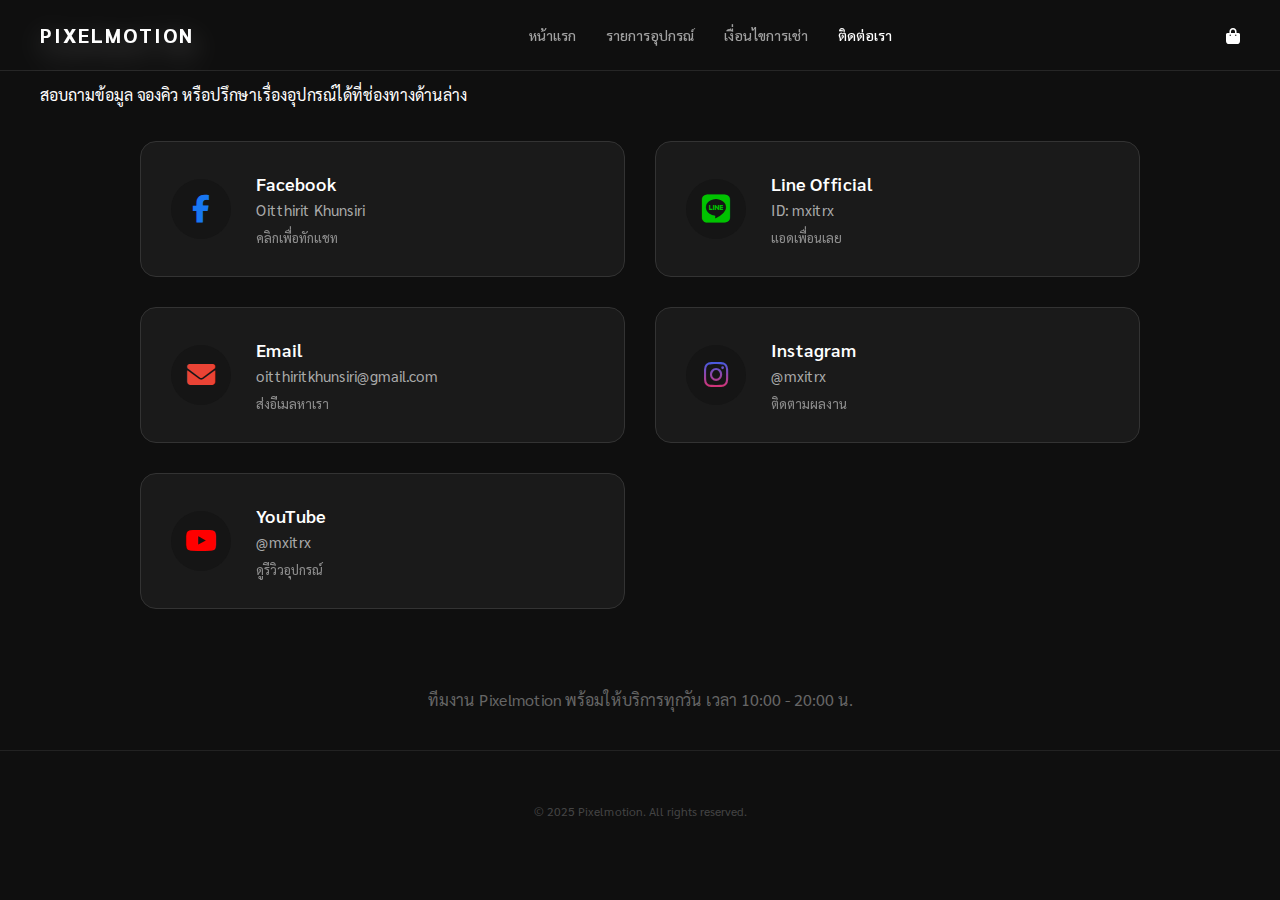
<file: contact.html>
<!DOCTYPE html>
<html lang="th">
<head>
    <meta charset="UTF-8">
    <meta name="viewport" content="width=device-width, initial-scale=1.0">
    <title>ติดต่อเรา - Pixelmotion</title>
    <link href="https://fonts.googleapis.com/css2?family=Sarabun:wght@300;400;500;600;700&display=swap" rel="stylesheet">
    <link rel="stylesheet" href="https://cdnjs.cloudflare.com/ajax/libs/font-awesome/6.4.0/css/all.min.css">
    <link rel="stylesheet" href="style.css">
</head>
<body>

    <nav class="navbar">
        <div class="nav-container">
            <a href="index.html" class="logo">PIXELMOTION</a>
            <div class="nav-links">
                <a href="index.html">หน้าแรก</a>
                <a href="inventory.html">รายการอุปกรณ์</a>
                <a href="terms.html">เงื่อนไขการเช่า</a>
                <a href="contact.html" class="active">ติดต่อเรา</a>
            </div>
            <div class="nav-actions">
                <a href="cart.html" class="icon-btn"><i class="fas fa-shopping-bag"></i></a>
            </div>
        </div>
    </nav>

    <header class="page-header">
        <div class="container">
            <h1>Contact Us</h1>
            <p>สอบถามข้อมูล จองคิว หรือปรึกษาเรื่องอุปกรณ์ได้ที่ช่องทางด้านล่าง</p>
        </div>
    </header>

    <div class="container main-content">
        
        <div class="contact-grid-center">
            
            <a href="https://www.facebook.com/Oitthirit.Khunsiri" target="_blank" class="contact-card-large facebook">
                <div class="card-icon"><i class="fab fa-facebook-f"></i></div>
                <div class="card-details">
                    <h3>Facebook</h3>
                    <p>Oitthirit Khunsiri</p>
                    <span class="link-text">คลิกเพื่อทักแชท</span>
                </div>
            </a>

            <a href="http://line.me/ti/p/~mxitrx" target="_blank" class="contact-card-large line">
                <div class="card-icon"><i class="fab fa-line"></i></div>
                <div class="card-details">
                    <h3>Line Official</h3>
                    <p>ID: mxitrx</p>
                    <span class="link-text">แอดเพื่อนเลย</span>
                </div>
            </a>

            <a href="mailto:oitthiritkhunsiri@gmail.com" class="contact-card-large email">
                <div class="card-icon"><i class="fas fa-envelope"></i></div>
                <div class="card-details">
                    <h3>Email</h3>
                    <p>oitthiritkhunsiri@gmail.com</p>
                    <span class="link-text">ส่งอีเมลหาเรา</span>
                </div>
            </a>

            <a href="https://www.instagram.com/mxitrx/" target="_blank" class="contact-card-large instagram">
                <div class="card-icon"><i class="fab fa-instagram"></i></div>
                <div class="card-details">
                    <h3>Instagram</h3>
                    <p>@mxitrx</p>
                    <span class="link-text">ติดตามผลงาน</span>
                </div>
            </a>

             <a href="https://www.youtube.com/@mxitrx" target="_blank" class="contact-card-large youtube">
                <div class="card-icon"><i class="fab fa-youtube"></i></div>
                <div class="card-details">
                    <h3>YouTube</h3>
                    <p>@mxitrx</p>
                    <span class="link-text">ดูรีวิวอุปกรณ์</span>
                </div>
            </a>

        </div>

        <div style="text-align: center; margin-top: 60px; color: #666;">
            <p>ทีมงาน Pixelmotion พร้อมให้บริการทุกวัน เวลา 10:00 - 20:00 น.</p>
        </div>

    </div>

    <footer class="site-footer">
        <p>&copy; 2025 Pixelmotion. All rights reserved.</p>
    </footer>

    <script src="script.js"></script>
</body>
</html>
</file>
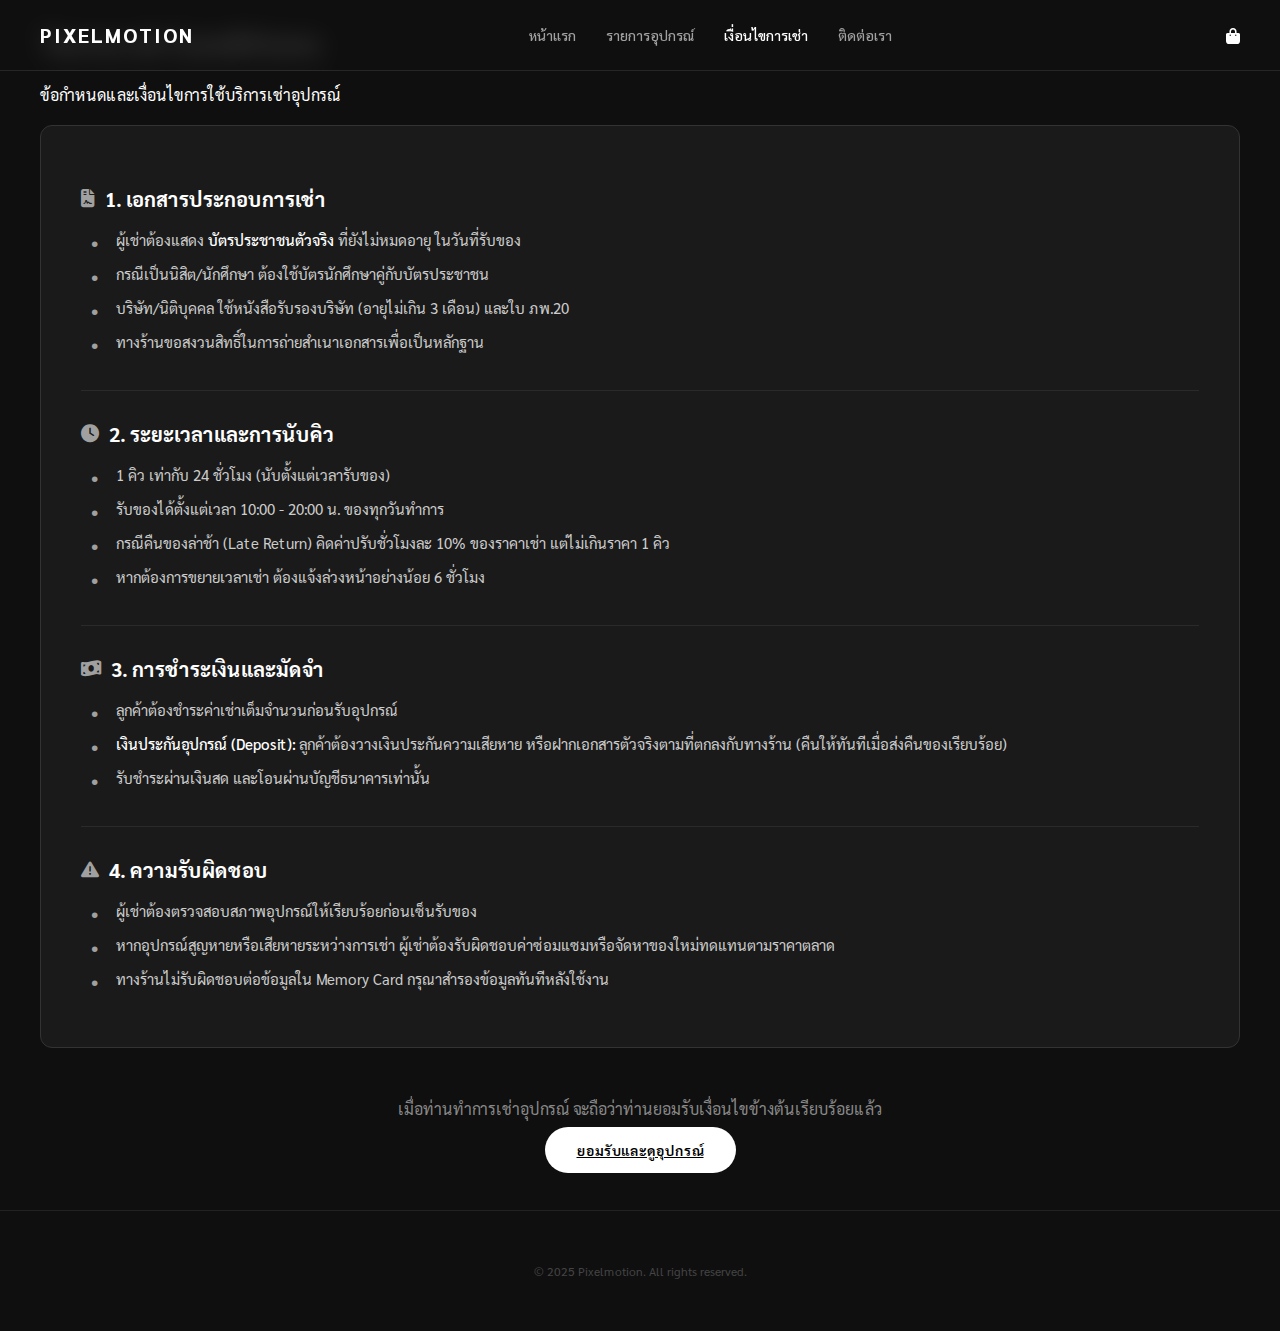
<file: terms.html>
<!DOCTYPE html>
<html lang="th">
<head>
    <meta charset="UTF-8">
    <meta name="viewport" content="width=device-width, initial-scale=1.0">
    <title>เงื่อนไขการเช่า - Pixelmotion</title>
    <link href="https://fonts.googleapis.com/css2?family=Sarabun:wght@300;400;500;600;700&display=swap" rel="stylesheet">
    <link rel="stylesheet" href="https://cdnjs.cloudflare.com/ajax/libs/font-awesome/6.4.0/css/all.min.css">
    <link rel="stylesheet" href="style.css">
</head>
<body>

    <nav class="navbar">
        <div class="nav-container">
            <a href="index.html" class="logo">PIXELMOTION</a>
            <div class="nav-links">
                <a href="index.html">หน้าแรก</a>
                <a href="index.html#inventory">รายการอุปกรณ์</a>
                <a href="terms.html" class="active">เงื่อนไขการเช่า</a>
                <a href="contact.html">ติดต่อเรา</a>
            </div>
            <div class="nav-actions">
                <a href="cart.html" class="icon-btn"><i class="fas fa-shopping-bag"></i></a>
            </div>
        </div>
    </nav>

    <header class="page-header">
        <div class="container">
            <h1>Terms & Conditions</h1>
            <p>ข้อกำหนดและเงื่อนไขการใช้บริการเช่าอุปกรณ์</p>
        </div>
    </header>

    <div class="container main-content narrow-container">
        
        <div class="terms-box">
            <div class="terms-section">
                <h3><i class="fas fa-file-contract"></i> 1. เอกสารประกอบการเช่า</h3>
                <ul>
                    <li>ผู้เช่าต้องแสดง <strong>บัตรประชาชนตัวจริง</strong> ที่ยังไม่หมดอายุ ในวันที่รับของ</li>
                    <li>กรณีเป็นนิสิต/นักศึกษา ต้องใช้บัตรนักศึกษาคู่กับบัตรประชาชน</li>
                    <li>บริษัท/นิติบุคคล ใช้หนังสือรับรองบริษัท (อายุไม่เกิน 3 เดือน) และใบ ภพ.20</li>
                    <li>ทางร้านขอสงวนสิทธิ์ในการถ่ายสำเนาเอกสารเพื่อเป็นหลักฐาน</li>
                </ul>
            </div>

            <div class="terms-section">
                <h3><i class="fas fa-clock"></i> 2. ระยะเวลาและการนับคิว</h3>
                <ul>
                    <li>1 คิว เท่ากับ 24 ชั่วโมง (นับตั้งแต่เวลารับของ)</li>
                    <li>รับของได้ตั้งแต่เวลา 10:00 - 20:00 น. ของทุกวันทำการ</li>
                    <li>กรณีคืนของล่าช้า (Late Return) คิดค่าปรับชั่วโมงละ 10% ของราคาเช่า แต่ไม่เกินราคา 1 คิว</li>
                    <li>หากต้องการขยายเวลาเช่า ต้องแจ้งล่วงหน้าอย่างน้อย 6 ชั่วโมง</li>
                </ul>
            </div>

            <div class="terms-section">
                <h3><i class="fas fa-money-bill-wave"></i> 3. การชำระเงินและมัดจำ</h3>
                <ul>
                    <li>ลูกค้าต้องชำระค่าเช่าเต็มจำนวนก่อนรับอุปกรณ์</li>
                    <li><strong>เงินประกันอุปกรณ์ (Deposit):</strong> ลูกค้าต้องวางเงินประกันความเสียหาย หรือฝากเอกสารตัวจริงตามที่ตกลงกับทางร้าน (คืนให้ทันทีเมื่อส่งคืนของเรียบร้อย)</li>
                    <li>รับชำระผ่านเงินสด และโอนผ่านบัญชีธนาคารเท่านั้น</li>
                </ul>
            </div>

            <div class="terms-section">
                <h3><i class="fas fa-exclamation-triangle"></i> 4. ความรับผิดชอบ</h3>
                <ul>
                    <li>ผู้เช่าต้องตรวจสอบสภาพอุปกรณ์ให้เรียบร้อยก่อนเซ็นรับของ</li>
                    <li>หากอุปกรณ์สูญหายหรือเสียหายระหว่างการเช่า ผู้เช่าต้องรับผิดชอบค่าซ่อมแซมหรือจัดหาของใหม่ทดแทนตามราคาตลาด</li>
                    <li>ทางร้านไม่รับผิดชอบต่อข้อมูลใน Memory Card กรุณาสำรองข้อมูลทันทีหลังใช้งาน</li>
                </ul>
            </div>
        </div>

        <div class="action-area" style="text-align: center; margin-top: 50px; margin-bottom: 50px;">
            <p style="color: #888; margin-bottom: 20px;">เมื่อท่านทำการเช่าอุปกรณ์ จะถือว่าท่านยอมรับเงื่อนไขข้างต้นเรียบร้อยแล้ว</p>
            <a href="index.html" class="btn-primary">ยอมรับและดูอุปกรณ์</a>
        </div>

    </div>

    <footer class="site-footer">
        <p>&copy; 2025 Pixelmotion. All rights reserved.</p>
    </footer>

    <script src="script.js"></script>
</body>
</html>
</file>
<file: style.css>
:root {
    /* Color Palette */
    --bg-body: #0f0f0f;      /* ดำเทาเข้มมาก */
    --bg-card: #1a1a1a;      /* ดำเทา */
    --bg-card-hover: #252525;
    --text-primary: #ffffff;
    --text-secondary: #a0a0a0;
    --accent: #ffffff;       /* สีขาวสำหรับจุดเด่น */
    --border: #333333;
    
    /* Status Colors */
    --status-avail: #4ade80; /* เขียวพาสเทล */
    --status-low: #fbbf24;   /* เหลืองทอง */
    --status-out: #f87171;   /* แดง */

    /* Effects */
    --shadow-card: 0 10px 30px -10px rgba(0,0,0,0.5);
    --glass-bg: rgba(15, 15, 15, 0.8);
    --glass-border: 1px solid rgba(255, 255, 255, 0.1);
}

body {
    font-family: 'Sarabun', sans-serif;
    background-color: var(--bg-body);
    color: var(--text-primary);
    margin: 0;
    padding: 0;
    -webkit-font-smoothing: antialiased;
}

/* --- Navbar --- */
.navbar {
    position: fixed;
    top: 0; left: 0; right: 0;
    height: 70px;
    background: var(--glass-bg);
    backdrop-filter: blur(12px);
    border-bottom: var(--glass-border);
    z-index: 1000;
    display: flex;
    align-items: center;
    justify-content: center;
}

.nav-container {
    width: 100%;
    max-width: 1200px;
    padding: 0 24px;
    display: flex;
    justify-content: space-between;
    align-items: center;
}

.logo {
    font-size: 20px;
    font-weight: 800;
    letter-spacing: 2px;
    color: var(--text-primary);
    text-decoration: none;
    text-transform: uppercase;
}

.nav-links {
    display: flex;
    gap: 30px;
}

.nav-links a {
    color: var(--text-secondary);
    text-decoration: none;
    font-size: 14px;
    font-weight: 500;
    transition: 0.3s;
}

.nav-links a:hover, .nav-links a.active {
    color: var(--text-primary);
}

.nav-actions {
    display: flex;
    gap: 15px;
    align-items: center;
}

.icon-btn {
    background: none;
    border: none;
    color: var(--text-primary);
    cursor: pointer;
    font-size: 16px;
}

.btn-primary-small {
    background: var(--text-primary);
    color: var(--bg-body);
    border: none;
    padding: 6px 16px;
    border-radius: 4px;
    font-size: 12px;
    font-weight: 600;
    cursor: pointer;
    transition: 0.3s;
}
.btn-primary-small:hover { opacity: 0.9; }

/* --- Hero Section --- */
.hero {
    height: 500px;
    position: relative;
    display: flex;
    align-items: center;
    justify-content: center;
    text-align: center;
    background-image: url('https://images.unsplash.com/photo-1492691527719-9d1e07e534b4?ixlib=rb-1.2.1&auto=format&fit=crop&w=1920&q=80');
    background-size: cover;
    background-position: center;
    margin-bottom: 60px;
}

.hero-overlay {
    position: absolute;
    inset: 0;
    background: linear-gradient(to bottom, rgba(15,15,15,0.3), var(--bg-body));
}

.hero-content {
    position: relative;
    z-index: 2;
    max-width: 700px;
    padding: 0 20px;
    margin-top: 40px;
}

.hero-subtitle {
    display: block;
    font-size: 12px;
    letter-spacing: 4px;
    color: var(--text-secondary);
    margin-bottom: 15px;
    text-transform: uppercase;
}

.hero h1 {
    font-size: 48px;
    font-weight: 700;
    margin: 0 0 20px 0;
    line-height: 1.2;
}

.hero p {
    color: #cccccc;
    font-size: 16px;
    margin-bottom: 30px;
    font-weight: 300;
}

.btn-primary {
    background-color: var(--text-primary);
    color: #000;
    padding: 14px 32px;
    border: none;
    border-radius: 50px; /* ปุ่มมน */
    font-size: 14px;
    font-weight: 600;
    cursor: pointer;
    transition: transform 0.2s;
}

.btn-primary:hover {
    transform: translateY(-2px);
    box-shadow: 0 5px 15px rgba(255,255,255,0.2);
}

/* --- Content --- */
.container { max-width: 1200px; margin: 0 auto; padding: 0 24px; }

.section-header {
    margin-bottom: 40px;
    border-left: 3px solid var(--text-primary);
    padding-left: 20px;
}
.section-header h2 { margin: 0; font-size: 24px; font-weight: 600; }
.section-header p { margin: 5px 0 0 0; color: var(--text-secondary); font-size: 14px; }

/* --- Grid & Cards --- */
.inventory-grid {
    display: grid;
    grid-template-columns: repeat(auto-fill, minmax(260px, 1fr));
    gap: 30px;
    margin-bottom: 80px;
}

.item-card {
    background-color: var(--bg-card);
    border-radius: 12px;
    overflow: hidden;
    cursor: pointer;
    transition: all 0.4s ease;
    border: 1px solid transparent;
}

.item-card:hover {
    background-color: var(--bg-card-hover);
    transform: translateY(-8px);
    box-shadow: var(--shadow-card);
    border-color: #333;
}

.card-image-container {
    height: 200px;
    background: #000;
    position: relative;
    overflow: hidden;
}

.card-image-container img {
    width: 100%; height: 100%; object-fit: cover;
    opacity: 0.8; transition: 0.5s;
}

.item-card:hover img { opacity: 1; transform: scale(1.05); }

/* Overlay on Hover */
.card-overlay {
    position: absolute; inset: 0;
    background: rgba(0,0,0,0.4);
    display: flex; align-items: center; justify-content: center;
    opacity: 0; transition: 0.3s;
}
.item-card:hover .card-overlay { opacity: 1; }

.view-btn {
    color: #fff; border: 1px solid #fff;
    padding: 8px 20px; border-radius: 30px;
    font-size: 12px; text-transform: uppercase; letter-spacing: 1px;
}

.out-of-stock-overlay {
    position: absolute; inset: 0;
    background: rgba(0,0,0,0.7);
    display: flex; align-items: center; justify-content: center;
    color: #fff; font-weight: 700; letter-spacing: 2px; font-size: 14px;
}

.card-content { padding: 20px; }

.card-top { display: flex; justify-content: space-between; margin-bottom: 8px; }
.item-code { font-size: 10px; color: var(--text-secondary); letter-spacing: 1px; text-transform: uppercase; }

.status-dot { width: 8px; height: 8px; border-radius: 50%; display: inline-block; }
.status-available { background: var(--status-avail); box-shadow: 0 0 5px var(--status-avail); }
.status-low { background: var(--status-low); }
.status-out { background: var(--status-out); }

.item-name {
    font-size: 16px; font-weight: 500; margin: 0 0 15px 0;
    line-height: 1.4; color: var(--text-primary);
}

.item-footer {
    display: flex; justify-content: space-between; align-items: center;
    padding-top: 15px; border-top: 1px solid #2a2a2a;
}
.stock-info { font-size: 12px; color: var(--text-secondary); display: flex; align-items: center; gap: 5px; }
.price-tag { font-size: 16px; font-weight: 700; color: var(--text-primary); }
.price-tag small { font-size: 12px; font-weight: 400; color: var(--text-secondary); }


/* --- Modal (Redesigned) --- */
.modal-overlay {
    position: fixed; inset: 0;
    background: rgba(0,0,0,0.85);
    backdrop-filter: blur(8px);
    z-index: 2000;
    display: flex; justify-content: center; align-items: center;
    opacity: 0; visibility: hidden; transition: 0.3s;
}
.modal-overlay.active { opacity: 1; visibility: visible; }

.modal-container {
    background: #151515; width: 90%; max-width: 900px;
    border-radius: 16px; overflow: hidden;
    position: relative; box-shadow: 0 25px 50px -12px rgba(0,0,0,0.7);
    border: 1px solid #333; transform: scale(0.95); transition: 0.3s cubic-bezier(0.34, 1.56, 0.64, 1);
}
.modal-overlay.active .modal-container { transform: scale(1); }

.modal-grid { display: flex; }
.modal-image-col { flex: 4; background: #000; display: flex; align-items: center; overflow: hidden;}
.modal-image-col img { width: 100%; height: 100%; object-fit: cover; }
.modal-content-col { flex: 5; padding: 40px; position: relative; display: flex; flex-direction: column; }

.modal-close-btn {
    position: absolute; top: 20px; right: 20px;
    background: none; border: none; color: #666; font-size: 24px; cursor: pointer; transition: 0.2s;
    z-index: 10;
}
.modal-close-btn:hover { color: #fff; }

.modal-header { display: flex; justify-content: space-between; align-items: center; margin-bottom: 10px; }
#modal-code { color: #666; font-size: 12px; letter-spacing: 1px; }

.status-pill {
    padding: 4px 12px; border-radius: 20px;
    font-size: 10px; font-weight: 700; text-transform: uppercase; letter-spacing: 0.5px;
}
.st-available { background: rgba(74, 222, 128, 0.1); color: #4ade80; border: 1px solid rgba(74, 222, 128, 0.2); }
.st-low { background: rgba(251, 191, 36, 0.1); color: #fbbf24; border: 1px solid rgba(251, 191, 36, 0.2); }
.st-out { background: rgba(248, 113, 113, 0.1); color: #f87171; border: 1px solid rgba(248, 113, 113, 0.2); }

#modal-title { font-size: 28px; margin: 0 0 10px 0; font-weight: 600; line-height: 1.2; }
.modal-price { font-size: 16px; color: var(--text-secondary); margin: 0; }
.modal-price span { color: #fff; font-weight: 600; }

.divider { height: 1px; background: #2a2a2a; margin: 25px 0; }

.items-box h4 { margin: 0 0 15px 0; color: #fff; font-weight: 500; font-size: 14px; }
.styled-list { padding: 0; margin: 0; list-style: none; }
.styled-list li {
    padding: 8px 0; border-bottom: 1px solid #222; color: #bbb; font-size: 14px;
    display: flex; align-items: center;
}
.styled-list li::before { content: "•"; color: #444; margin-right: 10px; }
.styled-list li:last-child { border: none; }

.modal-actions { margin-top: auto; padding-top: 30px; }
.full-width { width: 100%; border-radius: 8px; font-size: 16px; padding: 16px; }

.site-footer { text-align: center; padding: 40px; color: #444; font-size: 12px; border-top: 1px solid #222; margin-top: 40px; }

/* Mobile Responsive */
@media (max-width: 768px) {
    .nav-links, .nav-actions { display: none; } /* ซ่อนเมนูสำหรับมือถือ (Simplified) */
    .hero h1 { font-size: 32px; }
    .modal-grid { flex-direction: column; }
    .modal-image-col { height: 250px; flex: none; }
    .modal-content-col { padding: 25px; }
}

/* --- Terms & Conditions Page --- */
.terms-box {
    background-color: var(--bg-card);
    border: 1px solid #333;
    border-radius: 12px;
    padding: 40px;
    margin-top: 20px;
}

.terms-section {
    margin-bottom: 30px;
    border-bottom: 1px solid #2a2a2a;
    padding-bottom: 20px;
}

.terms-section:last-child {
    border-bottom: none;
    margin-bottom: 0;
    padding-bottom: 0;
}

.terms-section h3 {
    color: var(--text-primary);
    font-size: 20px;
    margin-bottom: 15px;
    display: flex;
    align-items: center;
    gap: 10px;
}

.terms-section h3 i {
    color: var(--text-secondary); /* หรือจะใช้สีทอง/สีแบรนด์ก็ได้ */
    font-size: 18px;
}

.terms-section ul {
    list-style: none;
    padding-left: 10px;
}

.terms-section ul li {
    position: relative;
    padding-left: 25px;
    margin-bottom: 10px;
    color: #ccc;
    font-size: 15px;
    line-height: 1.6;
}

.terms-section ul li::before {
    content: "•";
    color: var(--text-secondary); /* สีจุด Bullet */
    font-weight: bold;
    font-size: 20px;
    position: absolute;
    left: 0;
    top: -2px;
}
.terms-section ul li strong {
    color: #fff;
    font-weight: 500;
}

/* ปรับ Responsive สำหรับมือถือ */
@media (max-width: 768px) {
    .terms-box {
        padding: 20px;
    }
}

/* ============================
   INVENTORY PAGE LAYOUT
   ============================ */

.inventory-layout {
    display: grid;
    grid-template-columns: 250px 1fr; /* ซ้าย 250px ขวาเต็มที่เหลือ */
    gap: 40px;
    align-items: start;
}

/* Sidebar Filters */
.sidebar-filters {
    background: var(--bg-card);
    border: 1px solid #333;
    border-radius: 12px;
    padding: 25px;
    position: sticky;
    top: 100px; /* วิ่งตามลงมาเมื่อเลื่อนจอ */
}

.filter-group { margin-bottom: 30px; }
.filter-group:last-child { margin-bottom: 0; }
.filter-group h3 {
    font-size: 16px; margin-bottom: 15px;
    color: #fff; text-transform: uppercase; letter-spacing: 1px;
}

.category-list { list-style: none; padding: 0; margin: 0; }
.category-list li {
    padding: 10px 15px;
    margin-bottom: 5px;
    cursor: pointer;
    border-radius: 6px;
    color: var(--text-secondary);
    transition: 0.2s;
    font-size: 14px;
}
.category-list li:hover { background: #222; color: #fff; }
.category-list li.active {
    background: var(--text-primary);
    color: #000;
    font-weight: 600;
}

/* Checkbox Style */
.checkbox-wrapper label {
    display: block; margin-bottom: 10px;
    color: #ccc; font-size: 14px; cursor: pointer;
}
.checkbox-wrapper input { margin-right: 10px; accent-color: #fff; }

/* Toolbar (Search & Sort) */
.toolbar {
    display: flex; justify-content: space-between; gap: 20px;
    margin-bottom: 30px;
}
.search-box {
    flex-grow: 1; position: relative;
}
.search-box input {
    width: 100%;
    padding: 12px 12px 12px 45px; /* เว้นที่ให้ไอคอน */
    background: #111; border: 1px solid #333;
    border-radius: 50px; color: #fff;
    font-family: 'Sarabun';
    box-sizing: border-box;
}
.search-box i {
    position: absolute; left: 18px; top: 50%; transform: translateY(-50%);
    color: #666;
}
.search-box input:focus { outline: none; border-color: #fff; }

.sort-box select {
    padding: 12px 20px;
    background: var(--bg-card); border: 1px solid #333;
    color: #fff; border-radius: 50px;
    cursor: pointer; font-family: 'Sarabun';
}

/* Animation for Filtering */
@keyframes fadeIn {
    from { opacity: 0; transform: translateY(10px); }
    to { opacity: 1; transform: translateY(0); }
}

/* Responsive */
@media (max-width: 900px) {
    .inventory-layout { grid-template-columns: 1fr; } /* มือถือเรียงลงมา */
    .sidebar-filters { position: static; margin-bottom: 30px; }
    .toolbar { flex-direction: column; }
    .search-box input { width: 100%; }
    .sort-box select { width: 100%; }
}

/* ============================
   CONTACT PAGE (CLEAN VERSION)
   ============================ */

/* จัด Grid ให้อยู่ตรงกลาง สวยงาม */
.contact-grid-center {
    display: grid;
    grid-template-columns: repeat(auto-fit, minmax(320px, 1fr)); /* ปรับขนาดอัตโนมัติ */
    gap: 30px;
    max-width: 1000px;
    margin: 0 auto; /* จัดกึ่งกลางหน้าจอ */
    padding: 20px 0;
}

/* ดีไซน์การ์ดติดต่อแบบใหม่ (ใหญ่และชัดขึ้น) */
.contact-card-large {
    background: var(--bg-card);
    border: 1px solid #333;
    border-radius: 16px;
    padding: 30px;
    display: flex;
    align-items: center;
    text-decoration: none;
    transition: all 0.3s ease;
    position: relative;
    overflow: hidden;
}

.contact-card-large:hover {
    transform: translateY(-5px);
    background: #222;
    border-color: #555;
    box-shadow: 0 10px 30px rgba(0,0,0,0.4);
}

.card-icon {
    width: 60px;
    height: 60px;
    background: #151515;
    border-radius: 50%;
    display: flex;
    align-items: center;
    justify-content: center;
    font-size: 28px;
    margin-right: 25px;
    flex-shrink: 0;
    transition: 0.3s;
}

.contact-card-large:hover .card-icon {
    transform: scale(1.1) rotate(5deg);
    background: #000;
}

.card-details h3 {
    margin: 0 0 5px 0;
    font-size: 18px;
    color: #fff;
    font-weight: 600;
}

.card-details p {
    margin: 0 0 10px 0;
    font-size: 15px;
    color: #aaa;
}

.link-text {
    font-size: 13px;
    color: var(--text-primary); /* สีขาว */
    opacity: 0.5;
    display: flex;
    align-items: center;
    gap: 5px;
}
.link-text::after {
    content: '→';
    opacity: 0;
    transform: translateX(-5px);
    transition: 0.3s;
}
.contact-card-large:hover .link-text { opacity: 1; }
.contact-card-large:hover .link-text::after { opacity: 1; transform: translateX(0); }

/* สีเฉพาะของแต่ละ Platform */
.contact-card-large.facebook .card-icon i { color: #1877F2; }
.contact-card-large.line .card-icon i { color: #00C300; }
.contact-card-large.email .card-icon i { color: #EA4335; }
.contact-card-large.instagram .card-icon i { 
    background: -webkit-linear-gradient(#405DE6, #E1306C); 
    -webkit-background-clip: text; 
    -webkit-text-fill-color: transparent; 
}
.contact-card-large.youtube .card-icon i { color: #FF0000; }

/* Responsive */
@media (max-width: 600px) {
    .contact-grid-center {
        grid-template-columns: 1fr; /* มือถือแสดงเรียงเดี่ยว */
    }
    .contact-card-large {
        padding: 20px;
    }
}

/* ============================
   CART PAGE STYLES
   ============================ */

/* Layout แบ่งซ้ายขวา */
.cart-layout {
    display: grid;
    grid-template-columns: 1fr 350px;
    gap: 40px;
    align-items: start;
}

/* Header ของตารางรายการ */
.cart-header-row {
    display: flex;
    justify-content: space-between;
    padding-bottom: 15px;
    border-bottom: 1px solid #333;
    margin-bottom: 20px;
    color: var(--text-secondary);
    font-size: 14px;
    text-transform: uppercase;
    letter-spacing: 1px;
}

/* ตัวการ์ดรายการสินค้าแต่ละชิ้น */
.cart-item {
    display: flex;
    background: var(--bg-card);
    border: 1px solid #333;
    border-radius: 12px;
    padding: 15px;
    margin-bottom: 20px;
    transition: 0.3s;
}

.cart-item:hover {
    border-color: #555;
    background: #1f1f1f;
}

.item-image {
    width: 100px;
    height: 100px;
    border-radius: 8px;
    overflow: hidden;
    flex-shrink: 0;
    margin-right: 20px;
    background: #000;
}

.item-image img {
    width: 100%; height: 100%; object-fit: cover;
}

.item-details {
    flex-grow: 1;
    display: flex;
    justify-content: space-between;
    align-items: center;
}

.item-info h3 { margin: 0 0 5px 0; font-size: 18px; color: #fff; }
.item-desc { margin: 0; color: #888; font-size: 14px; }
.item-code {
    display: block; font-size: 12px; color: var(--text-secondary);
    margin-bottom: 5px; letter-spacing: 0.5px;
}

.item-price-action {
    text-align: right;
    display: flex;
    flex-direction: column;
    align-items: flex-end;
    gap: 10px;
}

.item-price-action .price { font-size: 20px; font-weight: 700; color: #fff; }

.remove-btn {
    background: none; border: none;
    color: #ff5555; cursor: pointer;
    font-size: 13px; display: flex; align-items: center; gap: 5px;
    opacity: 0.7; transition: 0.2s;
}
.remove-btn:hover { opacity: 1; text-decoration: underline; }

.continue-shopping {
    display: inline-flex; align-items: center; gap: 8px;
    color: var(--text-secondary); text-decoration: none;
    margin-top: 10px; transition: 0.2s;
}
.continue-shopping:hover { color: #fff; }

/* Summary Box (ฝั่งขวา) */
.cart-summary-wrapper {
    position: sticky;
    top: 100px; /* วิ่งตามเมื่อเลื่อนหน้าจอ */
}

.summary-card {
    background: var(--bg-card);
    border: 1px solid #333;
    border-radius: 16px;
    padding: 30px;
}

.summary-card h3 { margin: 0 0 25px 0; font-size: 20px; color: #fff; border-bottom: 1px solid #333; padding-bottom: 15px; }

.summary-row {
    display: flex; justify-content: space-between; align-items: center;
    margin-bottom: 15px; font-size: 14px; color: #ccc;
}

.date-input {
    background: #111; border: 1px solid #333; color: #fff;
    padding: 5px 10px; border-radius: 4px; font-family: 'Sarabun';
    cursor: pointer;
}

.summary-total {
    display: flex; justify-content: space-between; align-items: center;
    margin: 20px 0 30px 0; padding-top: 20px;
    border-top: 1px solid #333;
}
.summary-total span:first-child { font-size: 16px; color: #fff; }
.total-price { font-size: 24px; font-weight: 700; color: #4ade80; } /* สีเขียวเด่นๆ */

.terms-note {
    margin-top: 20px; font-size: 12px; color: #666;
    background: rgba(255,255,255,0.03); padding: 10px; border-radius: 6px;
    display: flex; gap: 8px; align-items: start;
}

/* Badge ตรงเมนู */
.badge {
    background: #ff5555; color: #fff;
    font-size: 10px; padding: 2px 6px;
    border-radius: 10px; position: absolute; top: 0; right: 0;
}

/* Responsive */
@media (max-width: 900px) {
    .cart-layout { grid-template-columns: 1fr; } /* มือถือเรียงลงมา */
    .item-details { flex-direction: column; align-items: flex-start; gap: 15px; }
    .item-price-action { align-items: flex-start; flex-direction: row; justify-content: space-between; width: 100%; }
}

/* ============================
   PAYMENT PAGE STYLES
   ============================ */

.payment-layout {
    display: grid;
    grid-template-columns: 1fr 350px;
    gap: 30px;
    align-items: start;
}

/* Payment Card (กล่องข้อมูล) */
.payment-card {
    background: var(--bg-card);
    border: 1px solid #333;
    border-radius: 16px;
    padding: 30px;
    margin-bottom: 30px;
}

.card-title {
    margin-top: 0;
    margin-bottom: 25px;
    padding-bottom: 15px;
    border-bottom: 1px solid #333;
    color: #fff;
    font-size: 18px;
    display: flex; align-items: center; gap: 10px;
}

/* Bank Info Box */
.bank-transfer-box {
    display: flex;
    justify-content: space-between;
    align-items: center;
    background: #111;
    border: 1px solid #333;
    border-radius: 12px;
    padding: 20px;
    margin-bottom: 20px;
}

.bank-info { display: flex; align-items: center; gap: 15px; }
.bank-logo { width: 50px; height: 50px; border-radius: 8px; }
.bank-info h4 { margin: 0 0 5px 0; color: #fff; font-size: 16px; }
.bank-info p { margin: 0; color: #aaa; font-size: 13px; }
.acc-number { font-size: 18px; color: #4ade80; font-weight: 700; margin-top: 5px !important; letter-spacing: 1px; }

.qr-box {
    text-align: center;
    background: #fff;
    padding: 10px;
    border-radius: 8px;
    width: 100px;
}
.qr-box img { width: 100%; display: block; }
.qr-box span { font-size: 10px; color: #000; display: block; margin-top: 5px; font-weight: 600; }

.alert-box {
    background: rgba(251, 191, 36, 0.1);
    color: #fbbf24;
    padding: 12px;
    border-radius: 8px;
    font-size: 13px;
    display: flex; align-items: center; gap: 10px;
}

/* Order Summary (Right Side) */
.sticky-card { position: sticky; top: 100px; }

.order-list { margin-bottom: 20px; }
.order-item {
    display: flex; justify-content: space-between;
    margin-bottom: 12px; font-size: 14px; color: #ccc;
    border-bottom: 1px solid #222; padding-bottom: 8px;
}
.order-item:last-child { border-bottom: none; }
.oi-name { font-weight: 500; color: #fff; }
.oi-qty { color: #888; font-size: 12px; margin-left: 5px; }

.total-row {
    display: flex; justify-content: space-between; align-items: center;
    font-size: 18px; color: #fff; font-weight: 600;
}
.total-row .total-price { color: #4ade80; font-size: 24px; }

.secure-badge {
    text-align: center; font-size: 12px; color: #666; margin-top: 20px;
    display: flex; align-items: center; justify-content: center; gap: 5px;
}

.mt-20 { margin-top: 20px; }

/* Success Modal Style */
.success-modal-content {
    text-align: center;
    padding: 50px 30px;
    max-width: 400px;
}
.success-icon {
    font-size: 60px; color: #4ade80;
    margin-bottom: 20px;
    animation: popIn 0.5s cubic-bezier(0.175, 0.885, 0.32, 1.275);
}
.success-modal-content h2 { margin: 0 0 10px 0; color: #fff; }
.success-modal-content p { color: #aaa; margin-bottom: 30px; line-height: 1.6; }

@keyframes popIn {
    0% { transform: scale(0); opacity: 0; }
    80% { transform: scale(1.1); }
    100% { transform: scale(1); opacity: 1; }
}

/* Responsive */
@media (max-width: 900px) {
    .payment-layout { grid-template-columns: 1fr; }
    .bank-transfer-box { flex-direction: column; text-align: center; gap: 20px; }
    .bank-info { flex-direction: column; }
    .payment-right { order: -1; } /* เอาสรุปไว้บนสุดในมือถือ */
}

/* ============================
   MODERN FORM STYLES
   ============================ */

/* Container ของแต่ละ Input */
.input-group {
    position: relative;
    margin-bottom: 25px; /* ระยะห่างระหว่างช่อง */
}

/* ตัว Input Field */
.modern-input {
    width: 100%;
    padding: 12px 15px 12px 45px; /* เว้นซ้ายไว้ใส่ไอคอน */
    background: transparent;
    border: 1px solid #444;
    border-radius: 8px;
    color: #fff;
    font-family: 'Sarabun', sans-serif;
    font-size: 15px;
    transition: 0.3s ease;
    outline: none;
    box-sizing: border-box;
}

/* ไอคอนหน้าช่อง (User, Phone, Line) */
.input-icon {
    position: absolute;
    left: 15px;
    top: 14px;
    color: #666;
    font-size: 16px;
    transition: 0.3s;
    pointer-events: none; /* คลิกทะลุได้ */
}
.textarea-icon { top: 15px; } /* ปรับตำแหน่งไอคอนสำหรับ Textarea */

/* Label (ข้อความกำกับ) */
.modern-label {
    position: absolute;
    left: 42px; /* เริ่มหลังไอคอน */
    top: 12px;
    color: #888;
    font-size: 14px;
    transition: 0.3s ease;
    pointer-events: none;
    background-color: var(--bg-card); /* เอาสีพื้นหลังมาบังเส้นขอบตอนลอย */
    padding: 0 5px;
}

/* --- เอฟเฟกต์ตอน Focus หรือมีข้อความ --- */

/* เมื่อกดพิมพ์ หรือ มีข้อความอยู่ (ใช้ placeholder-shown trick) */
.modern-input:focus,
.modern-input:not(:placeholder-shown) {
    border-color: #4ade80; /* สีเขียวสว่าง หรือสีธีมทองก็ได้ */
    box-shadow: 0 0 8px rgba(74, 222, 128, 0.2);
}

.modern-input:focus + .modern-label,
.modern-input:not(:placeholder-shown) + .modern-label {
    top: -10px; /* ลอยขึ้นไปข้างบน */
    left: 10px;
    font-size: 12px;
    color: #4ade80;
    font-weight: 600;
}

.modern-input:focus ~ .input-icon {
    color: #4ade80; /* ไอคอนเปลี่ยนสีตาม */
}

/* ปรับ Textarea */
textarea.modern-input {
    resize: vertical;
    min-height: 100px;
    line-height: 1.5;
}

/* ปุ่มกดส่ง */
.btn-primary i {
    margin-left: 8px;
    transition: 0.3s;
}
.btn-primary:hover i {
    transform: translateX(5px) rotate(-10deg);
}

/* ปรับ Responsive สำหรับ Form Row */
@media (max-width: 600px) {
    .form-row {
        display: block; /* เรียงลงมาในมือถือ */
    }
    .input-group {
        margin-bottom: 20px;
    }
}

/* --- MODERN FORM INPUT STYLES --- */

/* Container */
.input-group {
    position: relative;
    margin-bottom: 30px; /* ระยะห่างระหว่างบรรทัด */
}

/* Input Field */
.modern-input {
    width: 100%;
    padding: 12px 15px 12px 45px; /* เว้นซ้ายให้ไอคอน */
    background: transparent;
    border: 1px solid #444; /* สีเส้นขอบปกติ */
    border-radius: 8px;
    color: #fff;
    font-family: 'Sarabun', sans-serif;
    font-size: 15px;
    outline: none;
    transition: 0.3s;
    box-sizing: border-box;
}

/* Label (ข้อความกำกับ) */
.modern-label {
    position: absolute;
    left: 45px;
    top: 13px;
    color: #888;
    font-size: 14px;
    transition: 0.3s;
    pointer-events: none;
    background-color: var(--bg-card); /* สีพื้นหลังบังเส้น */
    padding: 0 5px;
}

/* Icon */
.input-icon {
    position: absolute;
    left: 15px;
    top: 15px;
    color: #666;
    transition: 0.3s;
}
.textarea-icon { top: 15px; }

/* Effects เมื่อคลิก หรือ มีข้อความ (Floating Label) */
.modern-input:focus,
.modern-input:not(:placeholder-shown) {
    border-color: #4ade80; /* สีเส้นขอบตอน Active */
    box-shadow: 0 0 8px rgba(74, 222, 128, 0.1);
}

.modern-input:focus + .modern-label,
.modern-input:not(:placeholder-shown) + .modern-label {
    top: -10px; /* ลอยขึ้นบน */
    left: 10px;
    font-size: 12px;
    color: #4ade80;
    font-weight: 600;
}

.modern-input:focus ~ .input-icon {
    color: #4ade80;
}

/* Textarea */
textarea.modern-input {
    min-height: 100px;
    resize: vertical;
    line-height: 1.5;
}

/* ============================
   MODAL & POPUP STYLES (Center Fixed)
   ============================ */

/* พื้นหลังมืด (Overlay) */
.modal-overlay {
    position: fixed;
    top: 0; 
    left: 0; 
    width: 100%; 
    height: 100%;
    background: rgba(0, 0, 0, 0.7); /* พื้นหลังสีดำโปร่งแสง */
    z-index: 2000;
    
    /* หัวใจสำคัญของการจัดกึ่งกลาง */
    display: none; /* ซ่อนไว้ก่อน */
    justify-content: center; /* กึ่งกลางแนวนอน */
    align-items: center;     /* กึ่งกลางแนวตั้ง */
    
    opacity: 0;
    transition: opacity 0.3s ease;
}

/* เมื่อ Modal ทำงาน (Active) */
.modal-overlay.active {
    display: flex; /* เปลี่ยนเป็น flex เพื่อให้จัดกลางทำงาน */
    opacity: 1;
}

/* กล่องเนื้อหา (Content Box) */
.success-modal-content {
    background: var(--bg-card, #1e1e1e); /* ใช้สีตามธีม หรือสีดำเทา */
    padding: 40px;
    border-radius: 16px;
    text-align: center;
    max-width: 400px;
    width: 90%; /* กันไม่ให้ล้นจอมือถือ */
    border: 1px solid var(--border-color, #333);
    box-shadow: 0 20px 50px rgba(0,0,0,0.5);
    
    transform: scale(0.8);
    transition: transform 0.3s cubic-bezier(0.175, 0.885, 0.32, 1.275);
}

.modal-overlay.active .success-modal-content {
    transform: scale(1); /* เด้งขยายขนาดปกติ */
}

/* Icon และ Text */
.success-icon {
    font-size: 60px;
    color: #4ade80; /* สีเขียว */
    margin-bottom: 20px;
}
.success-modal-content h2 {
    color: var(--text-primary, #fff);
    margin: 0 0 10px 0;
}
.success-modal-content p {
    color: var(--text-secondary, #aaa);
    margin-bottom: 25px;
    line-height: 1.5;
}
</file>
